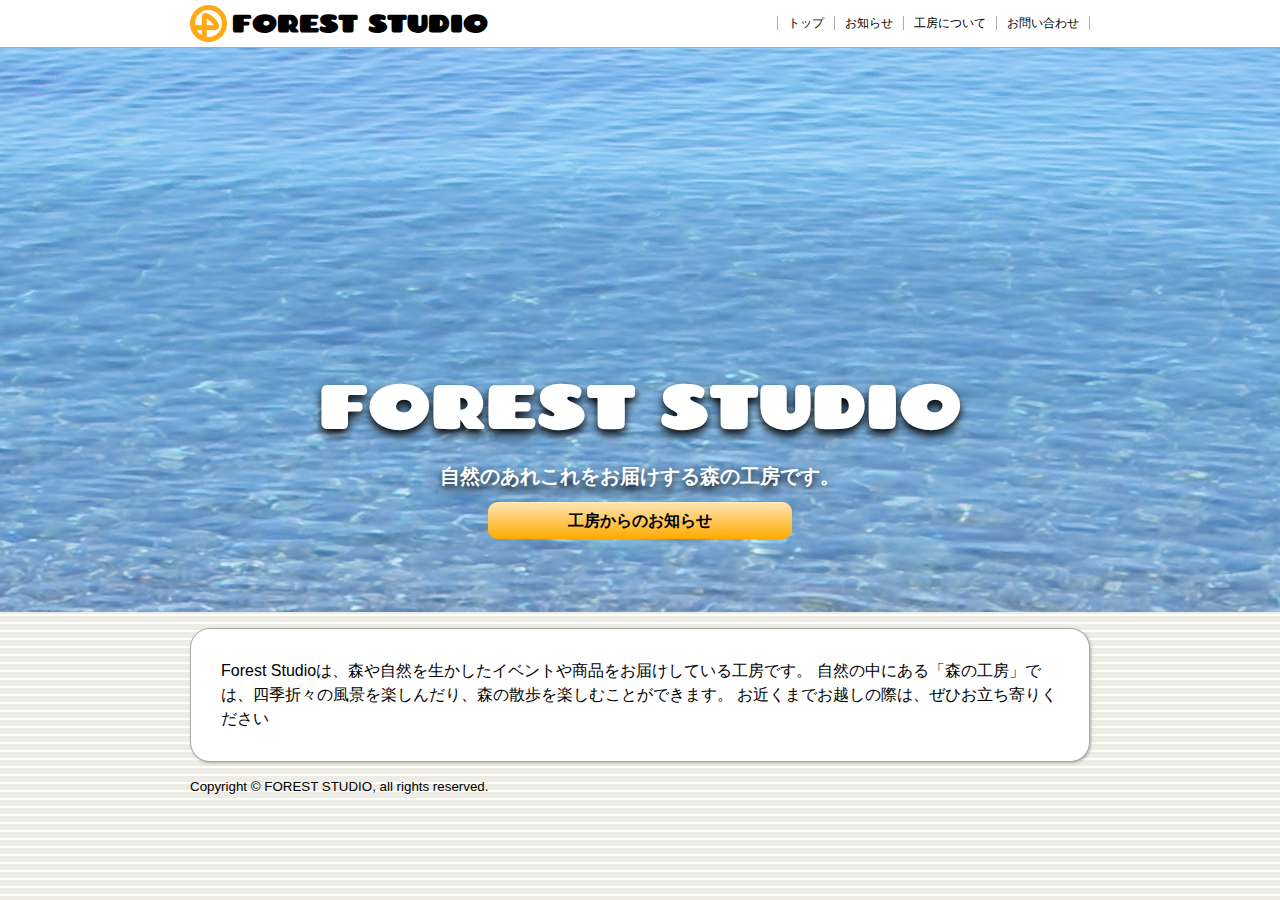
<file: index.html>
<!DOCTYPE html>
<html>
    <head>
        <meta charset="utf-8">
        <title>FOREST STUDIO</title>
        <link rel="stylesheet" href="style.css">
    </head>
    <body id="top">
        <header>
            <h1><a href="index.html"><img src="image/logo.png" alt="FOREST STUDIO">FOREST STUDIO</a></h1>
            <nav>
                <ul>
                    <li><a href="/index.html">トップ</a></li>
                    <li><a href="/news.html">お知らせ</a></li>
                    <li><a href="/about.html">工房について</a></li>
                    <li><a href="/contact.html">お問い合わせ</a></li>
                </ul>
            </nav>
        </header>
        <section>
            <div id="photo">
            <h1>FOREST STUDIO</h1>
                <p>
                    自然のあれこれをお届けする森の工房です。
                </p>
                <a href="news.html">工房からのお知らせ</a>
            </div>
            <p id="message">
                Forest Studioは、森や自然を生かしたイベントや商品をお届けしている工房です。
                自然の中にある「森の工房」では、四季折々の風景を楽しんだり、森の散歩を楽しむことができます。
                お近くまでお越しの際は、ぜひお立ち寄りください
            </p>
        </section>
        <Footer>
            <small>
                Copyright &copy; FOREST STUDIO, all rights reserved.
            </small>
        </Footer>
    </body>
</html>
</file>
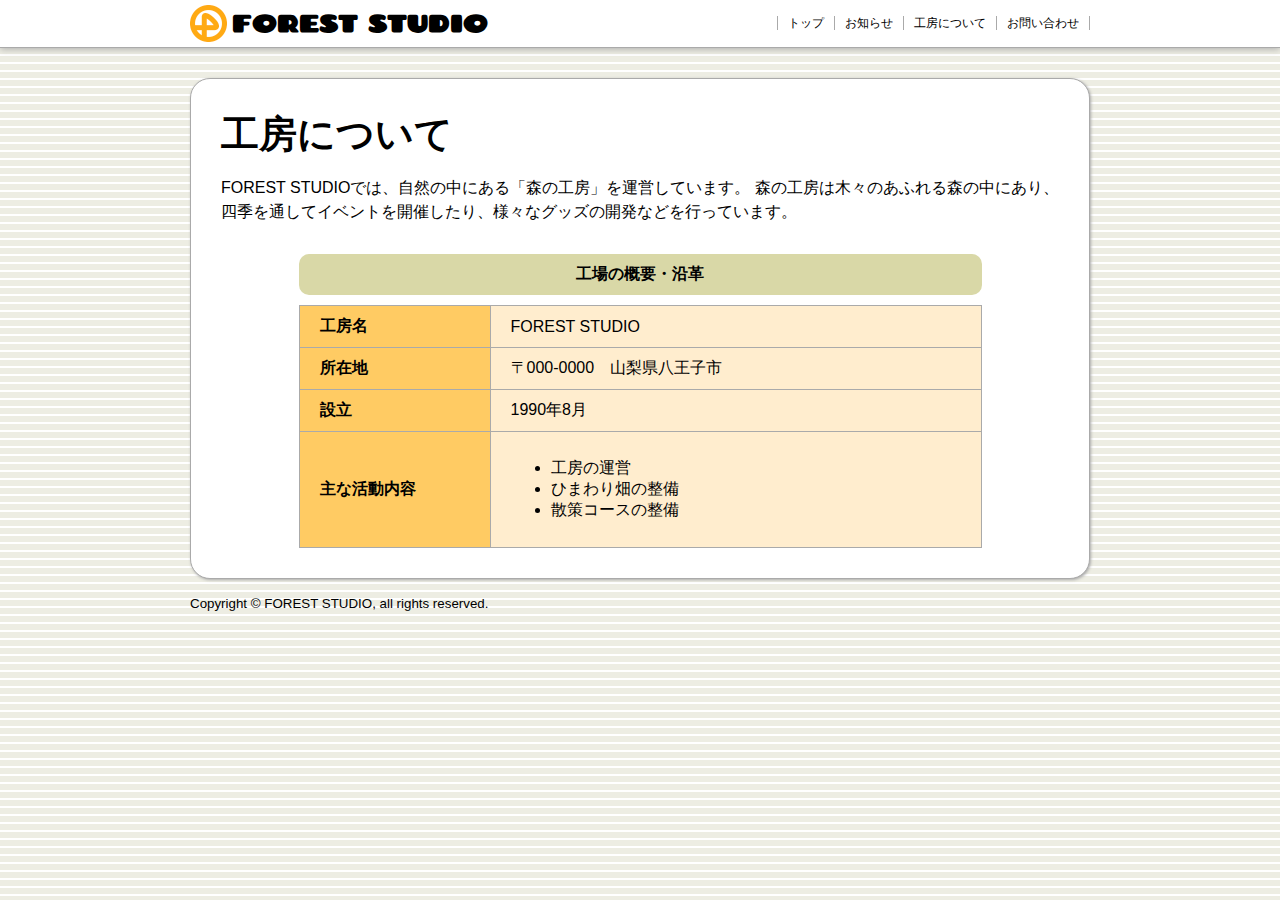
<file: about.html>
<!DOCTYPE html>
<html>
    <head>
        <meta charset="utf-8">
        <title>工場について - FOREST STUDIO</title>
        <link rel="stylesheet" href="style.css">
    </head>
    <body id="about">
        <header>
            <h1><a href="index.html"><img src="image/logo.png" alt="FOREST STUDIO">FOREST STUDIO</a></h1>
            <nav>
                <ul>
                    <li><a href="/index.html">トップ</a></li>
                    <li><a href="/news.html">お知らせ</a></li>
                    <li><a href="/about.html">工房について</a></li>
                    <li><a href="/contact.html">お問い合わせ</a></li>
                </ul>
            </nav>
        </header>
        <article>
            <h1>工房について</h1>
            <p>
                FOREST STUDIOでは、自然の中にある「森の工房」を運営しています。
                森の工房は木々のあふれる森の中にあり、四季を通してイベントを開催したり、様々なグッズの開発などを行っています。
            </p>
            <table>
                <caption>工場の概要・沿革</caption>
                <tr>
                    <th>工房名</th>
                    <td>FOREST STUDIO</td>
                </tr>
                <tr>
                    <th>所在地</th>
                    <td>〒000-0000　山梨県八王子市</td>
                </tr>
                <tr>
                    <th>設立</th>
                    <td><time datetime="1990-08">1990年8月</time></td>
                </tr>
                <tr>
                    <th>主な活動内容</th>
                    <td>
                        <ul>
                            <li>工房の運営</li>
                            <li>ひまわり畑の整備</li>
                            <li>散策コースの整備</li>
                        </ul>
                    </td>
                </tr>
            </table>
        </article>
        <Footer>
            <small>
                Copyright &copy; FOREST STUDIO, all rights reserved.
            </small>
        </Footer>
    </body>
</html>
</file>
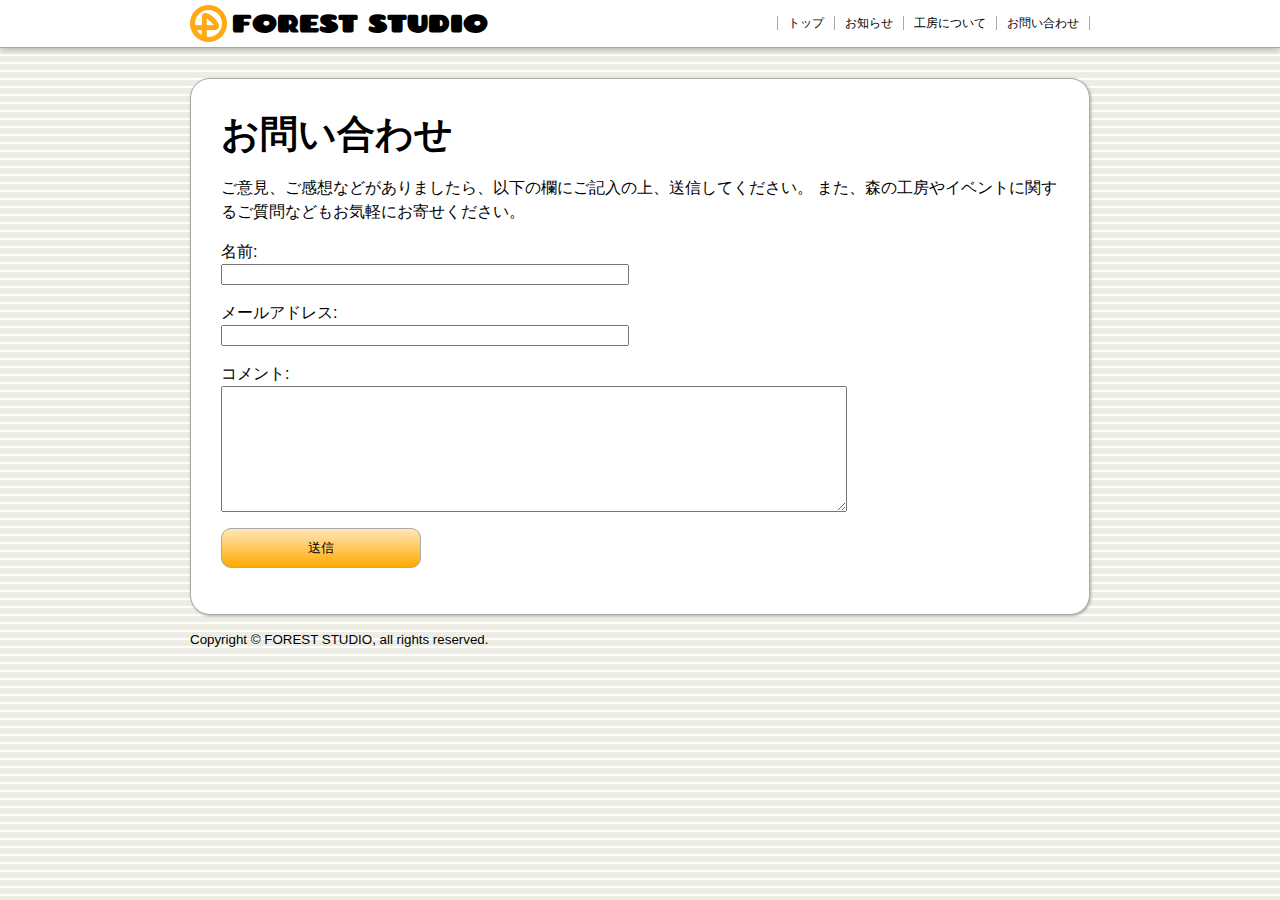
<file: contact.html>
<!DOCTYPE html>
<html>
    <head>
        <meta charset="utf-8">
        <title>お問い合わせ - FOREST STUDIO</title>
        <link rel="stylesheet" href="style.css">
    </head>
    <body id="contact">
        <header>
            <h1><a href="index.html"><img src="image/logo.png" alt="FOREST STUDIO">FOREST STUDIO</a></h1>
            <nav>
                <ul>
                    <li><a href="/index.html">トップ</a></li>
                    <li><a href="/news.html">お知らせ</a></li>
                    <li><a href="/about.html">工房について</a></li>
                    <li><a href="/contact.html">お問い合わせ</a></li>
                </ul>
            </nav>
        </header>
        <article>
            <h1>お問い合わせ</h1>
            <p>
                ご意見、ご感想などがありましたら、以下の欄にご記入の上、送信してください。
                また、森の工房やイベントに関するご質問などもお気軽にお寄せください。
            </p>
            <form>
                <p>
                    <label>
                        名前: <input type="text" name="username">
                    </label>
                </p>
                <p>
                    <label>
                        メールアドレス: <input type="email" name="usermail">
                    </label>
                </p>
                <p>
                    <label>
                        コメント: <textarea name="usercomment"></textarea>
                    </label>
                </p>
                <p>
                    <input type="submit" value="送信">
                </p>
            </form>
        </article>
        <Footer>
            <small>
                Copyright &copy; FOREST STUDIO, all rights reserved.
            </small>
        </Footer>
    </body>
</html>
</file>
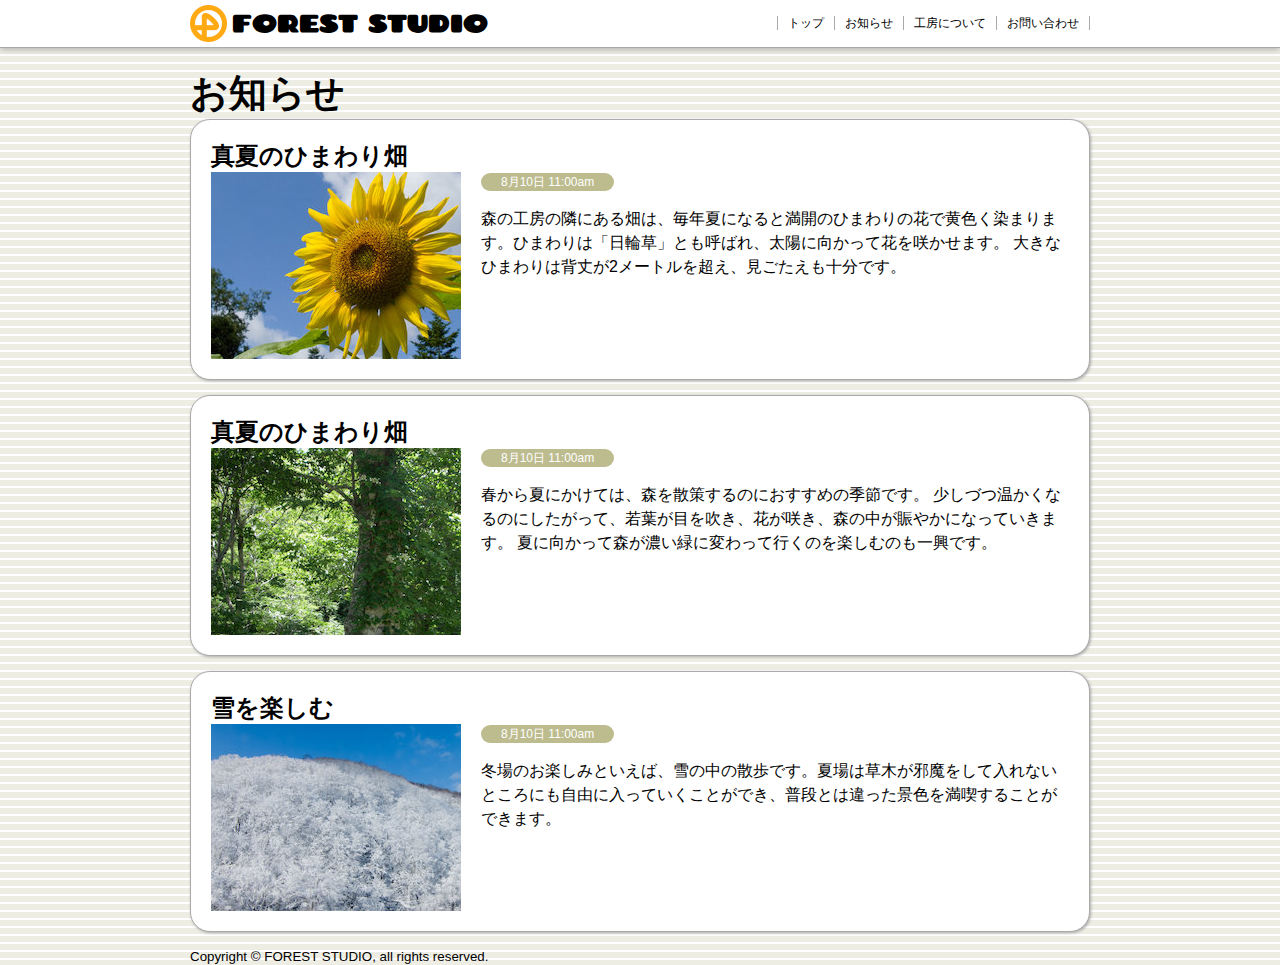
<file: news.html>
<!DOCTYPE html>
<html>
    <head>
        <meta charset="utf-8">
        <title>お知らせ - FOREST STUDIO</title>
        <link rel="stylesheet" href="style.css">
    </head>
    <body id="posts">
        <header>
            <h1><a href="index.html"><img src="image/logo.png" alt="FOREST STUDIO">FOREST STUDIO</a></h1>
            <nav>
                <ul>
                    <li><a href="/index.html">トップ</a></li>
                    <li><a href="/news.html">お知らせ</a></li>
                    <li><a href="/about.html">工房について</a></li>
                    <li><a href="/contact.html">お問い合わせ</a></li>
                </ul>
            </nav>
        </header>
        <section>
          <h1>お知らせ</h1>
          <article>
            <a href="news01.html">
              <h1>真夏のひまわり畑</h1>
              <time datetime="2013-08-10T11:10">8月10日 11:00am</time>
              <img src="image/sunflower-thumb.jpg">
              <p>
                森の工房の隣にある畑は、毎年夏になると満開のひまわりの花で黄色く染まります。ひまわりは「日輪草」とも呼ばれ、太陽に向かって花を咲かせます。
                大きなひまわりは背丈が2メートルを超え、見ごたえも十分です。
              </p>
            </a>
          </article>
          <article>
            <a href="news02.html">
              <h1>真夏のひまわり畑</h1>
              <time datetime="2013-08-10T11:10">8月10日 11:00am</time>
              <img src="image/forest-thumb.jpg">
              <p>
                春から夏にかけては、森を散策するのにおすすめの季節です。
                少しづつ温かくなるのにしたがって、若葉が目を吹き、花が咲き、森の中が賑やかになっていきます。
                夏に向かって森が濃い緑に変わって行くのを楽しむのも一興です。
              </p>
            </a>
          </article>
          <article>
            <a href="news03.html">
              <h1>雪を楽しむ</h1>
              <time datetime="2013-08-10T11:10">8月10日 11:00am</time>
              <img src="image/winter-thumb.jpg">
              <p>
                冬場のお楽しみといえば、雪の中の散歩です。夏場は草木が邪魔をして入れないところにも自由に入っていくことができ、普段とは違った景色を満喫することができます。
              </p>
            </a>
          </article>
        </section>
        <Footer>
            <small>
                Copyright &copy; FOREST STUDIO, all rights reserved.
            </small>
        </Footer>
    </body>
</html>
</file>
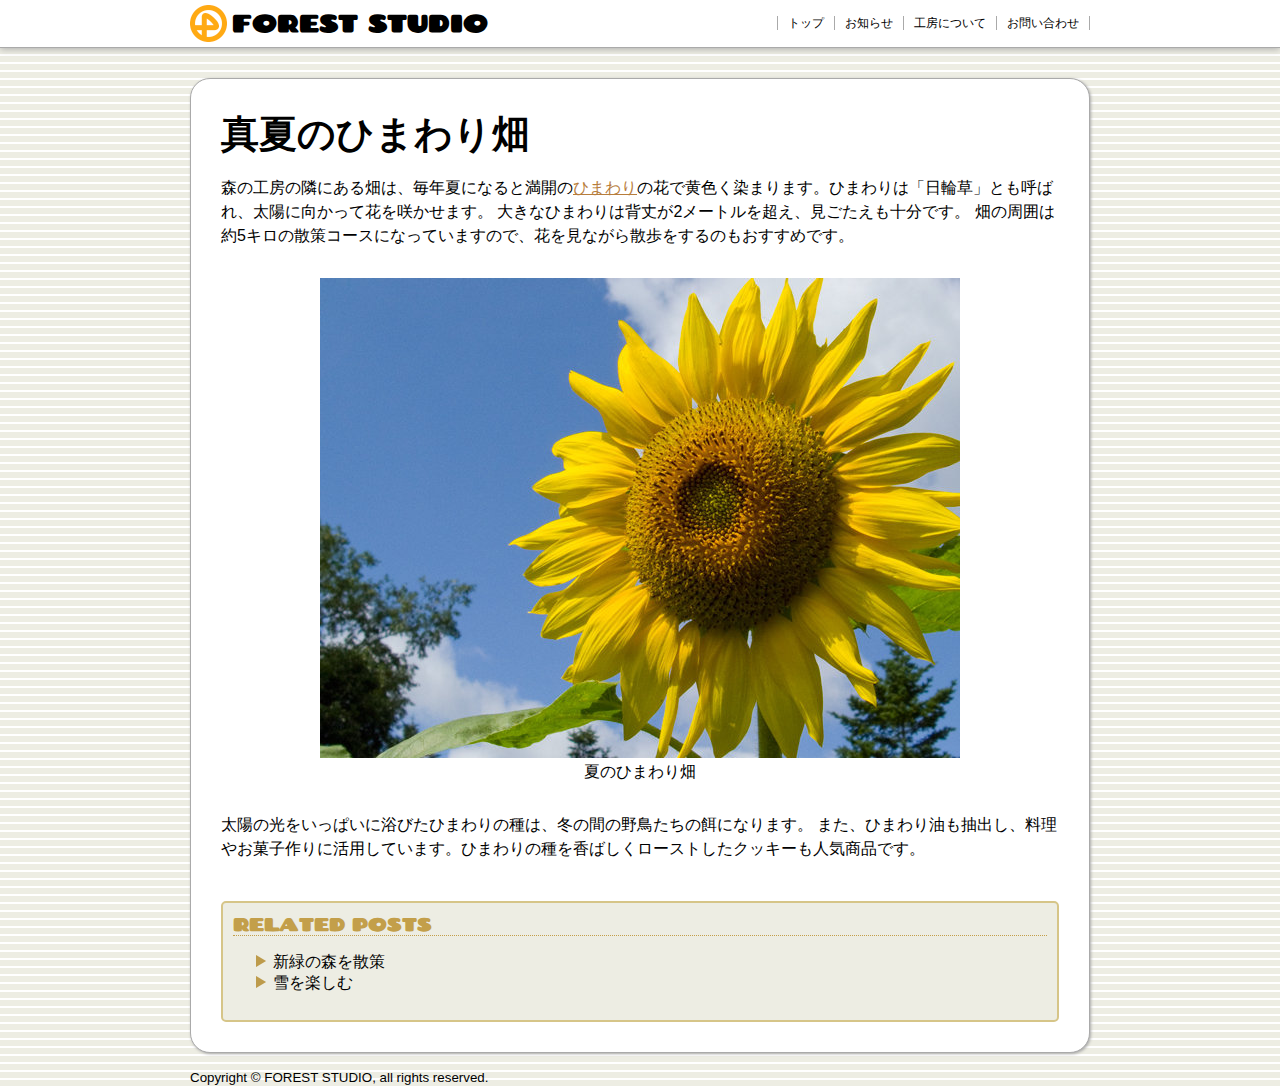
<file: news01.html>
<!DOCTYPE html>
<html>
    <head>
        <meta charset="utf-8">
        <title>真夏のひまわり畑 - FOREST STUDIO</title>
        <link rel="stylesheet" href="style.css">
    </head>
    <body>
        <header>
            <h1><a href="index.html"><img src="image/logo.png" alt="FOREST STUDIO">FOREST STUDIO</a></h1>
            <nav>
                <ul>
                    <li><a href="/index.html">トップ</a></li>
                    <li><a href="/news.html">お知らせ</a></li>
                    <li><a href="/about.html">工房について</a></li>
                    <li><a href="/contact.html">お問い合わせ</a></li>
                </ul>
            </nav>
        </header>
        <article>
            <h1>真夏のひまわり畑</h1>
            <p>
                森の工房の隣にある畑は、毎年夏になると満開の<a href="https://ja.wikipedia.org/wiki/%E3%83%92%E3%83%9E%E3%83%AF%E3%83%AA">ひまわり</a>の花で黄色く染まります。ひまわりは「日輪草」とも呼ばれ、太陽に向かって花を咲かせます。
                大きなひまわりは背丈が2メートルを超え、見ごたえも十分です。
                畑の周囲は約5キロの散策コースになっていますので、花を見ながら散歩をするのもおすすめです。
            </p>
            <figure class="photo-center">
                <img src="image/sunflower.jpg" alt="青空とのコントラストで黄色いひまわりがまぶしく輝いています">
                <figcaption>夏のひまわり畑</figcaption>
            </figure>
            <p>
                太陽の光をいっぱいに浴びたひまわりの種は、冬の間の野鳥たちの餌になります。
                また、ひまわり油も抽出し、料理やお菓子作りに活用しています。ひまわりの種を香ばしくローストしたクッキーも人気商品です。
            </p>
            <aside>
                <h1>RELATED POSTS</h1>
                <ul>
                    <li><a href="/news02.html">新緑の森を散策</a></li>
                    <li><a href="/news03.html">雪を楽しむ</a></li>
                </ul>
            </aside>
        </article>
        <Footer>
            <small>
                Copyright &copy; FOREST STUDIO, all rights reserved.
            </small>
        </Footer>
    </body>
</html>
</file>
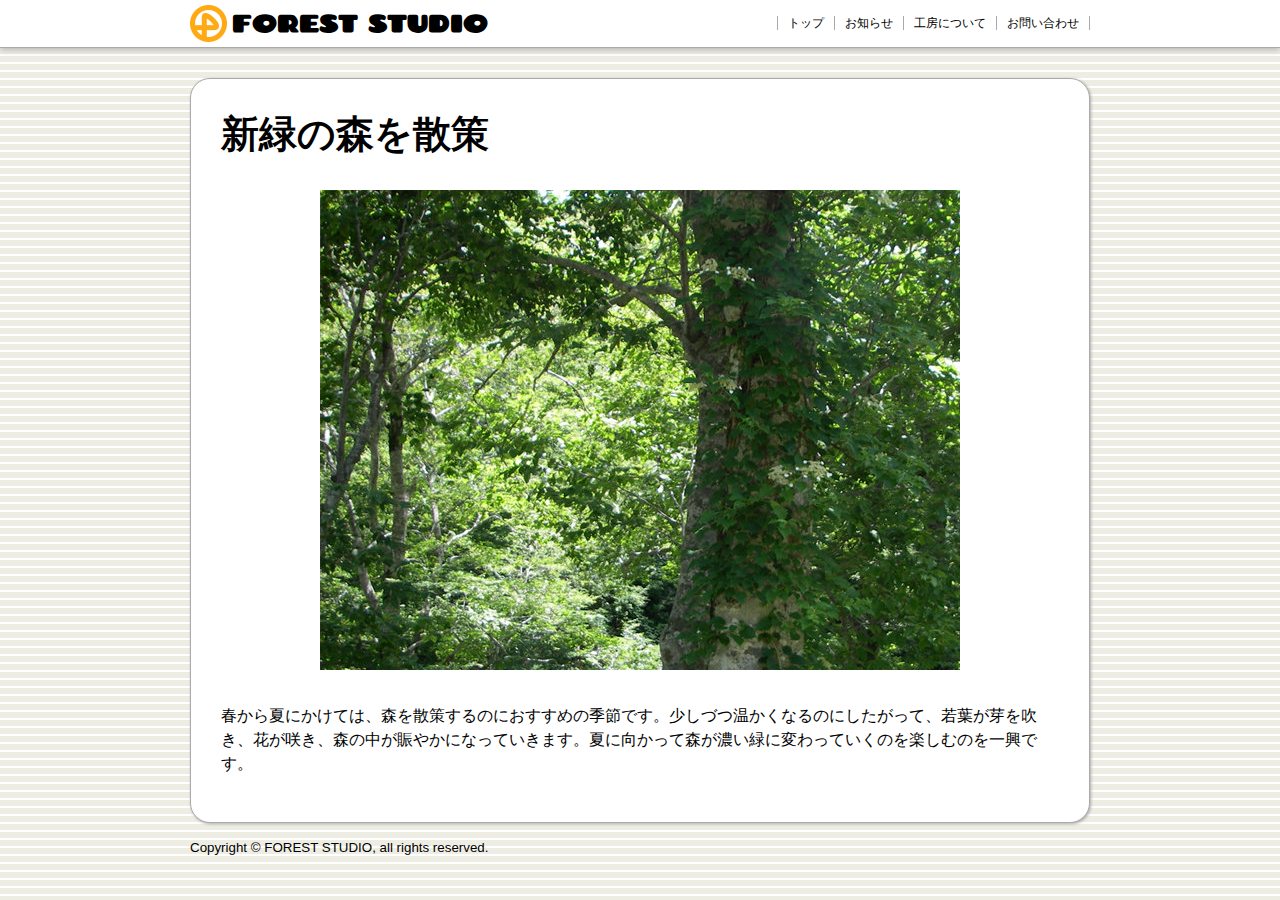
<file: news02.html>
<!DOCTYPE html>
<html>
    <head>
        <meta charset="utf-8">
        <title>新緑の森を散策 - FOREST STUDIO</title>
        <link rel="stylesheet" href="style.css">
    </head>
    <body>
        <header>
            <h1><a href="index.html"><img src="image/logo.png" alt="FOREST STUDIO">FOREST STUDIO</a></h1>
            <nav>
                <ul>
                    <li><a href="/index.html">トップ</a></li>
                    <li><a href="/news.html">お知らせ</a></li>
                    <li><a href="/about.html">工房について</a></li>
                    <li><a href="/contact.html">お問い合わせ</a></li>
                </ul>
            </nav>
        </header>
        <article>
            <h1>新緑の森を散策</h1>
            <figure class="photo-center">
                <img src="image/forest.jpg" alt="新緑の森の中は葉が生い茂り、木漏れ日を受けてまぶしく輝いています。">
            </figure>
            <p>
                春から夏にかけては、森を散策するのにおすすめの季節です。少しづつ温かくなるのにしたがって、若葉が芽を吹き、花が咲き、森の中が賑やかになっていきます。夏に向かって森が濃い緑に変わっていくのを楽しむのを一興です。
            </p>
        </article>
        <Footer>
            <small>
                Copyright &copy; FOREST STUDIO, all rights reserved.
            </small>
        </Footer>
    </body>
</html>
</file>
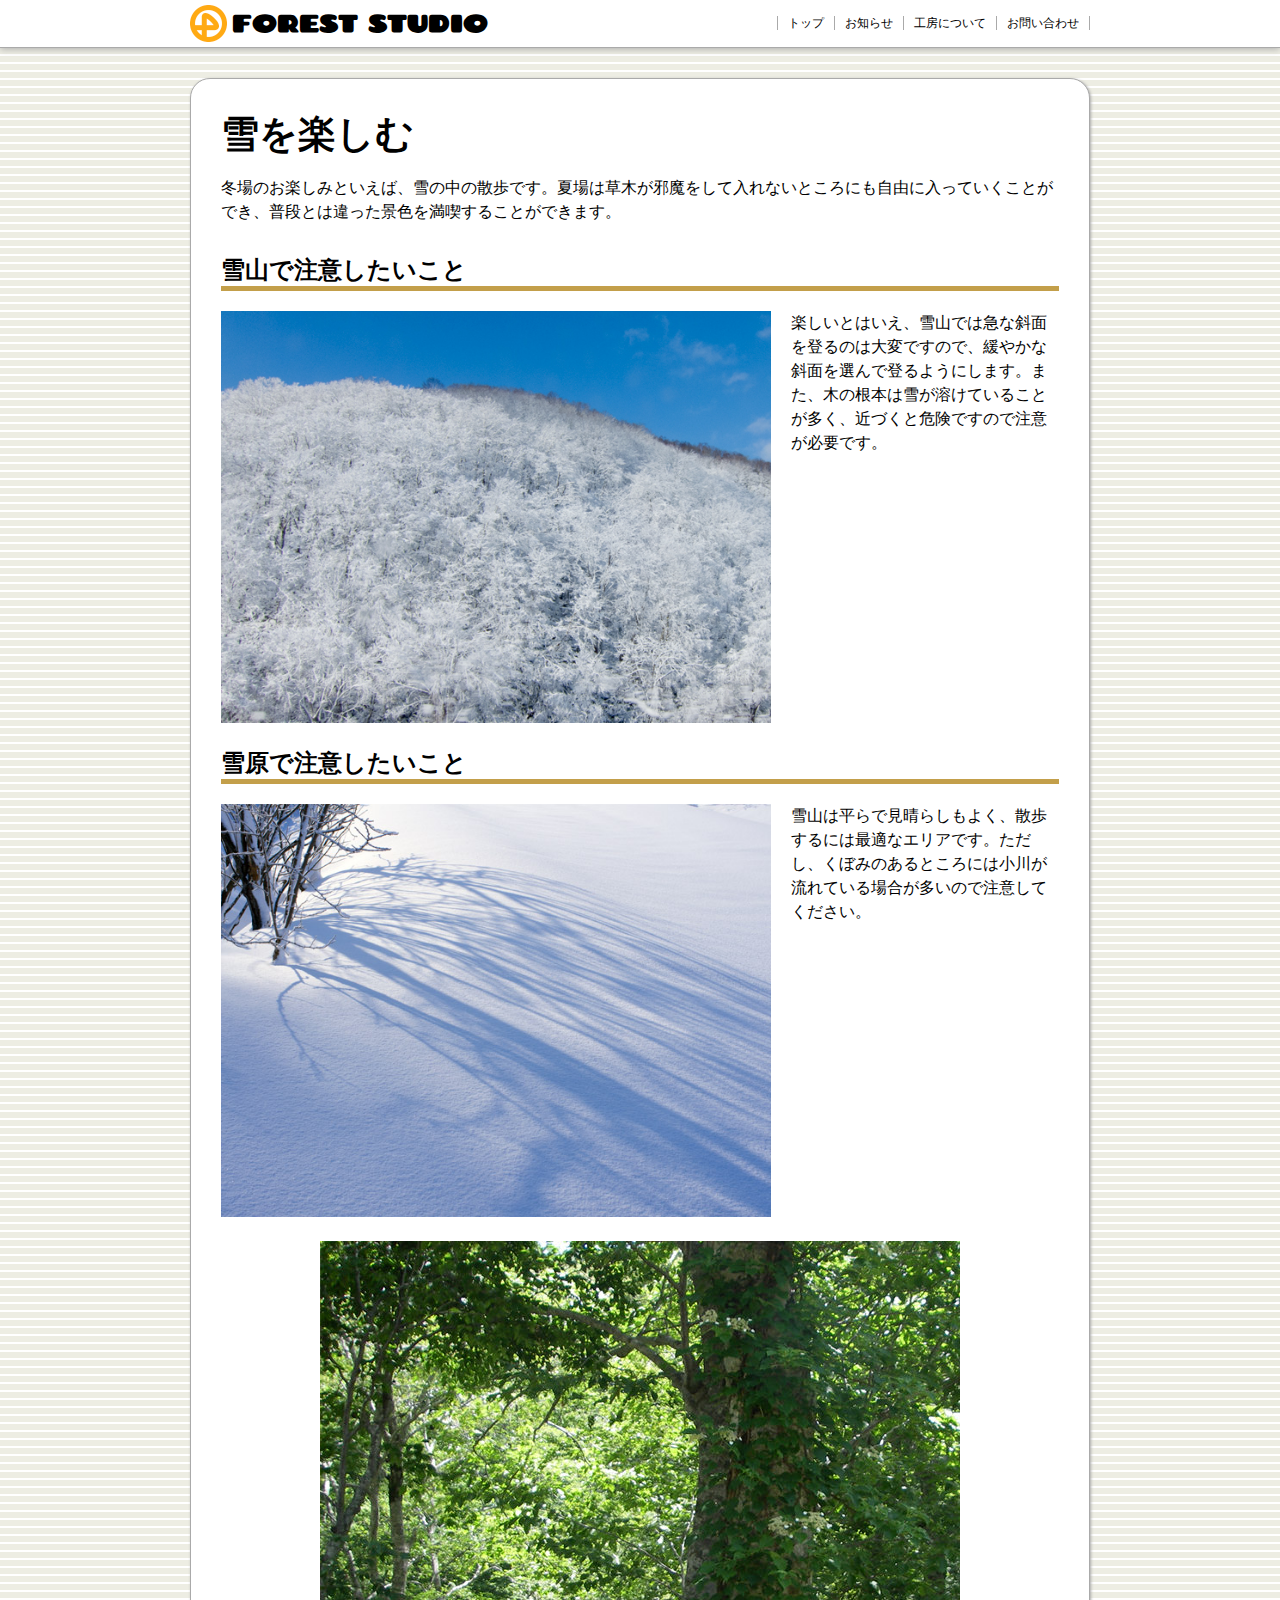
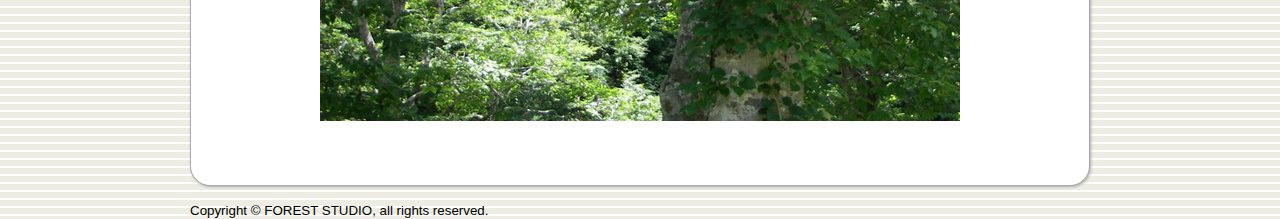
<file: news03.html>
<!DOCTYPE html>
<html>
    <head>
        <meta charset="utf-8">
        <title>雪を楽しむ - FOREST STUDIO</title>
        <link rel="stylesheet" href="style.css">
    </head>
    <body>
        <header>
            <h1><a href="index.html"><img src="image/logo.png" alt="FOREST STUDIO">FOREST STUDIO</a></h1>
            <nav>
                <ul>
                    <li><a href="/index.html">トップ</a></li>
                    <li><a href="/news.html">お知らせ</a></li>
                    <li><a href="/about.html">工房について</a></li>
                    <li><a href="/contact.html">お問い合わせ</a></li>
                </ul>
            </nav>

        </header>
        <article>
            <h1>雪を楽しむ</h1>
            <p>
                冬場のお楽しみといえば、雪の中の散歩です。夏場は草木が邪魔をして入れないところにも自由に入っていくことができ、普段とは違った景色を満喫することができます。
            </p>
            <h2>雪山で注意したいこと</h2>
            <figure class="photo-left">
                <img src="image/winter.jpg" alt="山の木々は樹氷で真っ白になります">
            </figure>
            <p>
                楽しいとはいえ、雪山では急な斜面を登るのは大変ですので、緩やかな斜面を選んで登るようにします。また、木の根本は雪が溶けていることが多く、近づくと危険ですので注意が必要です。
            </p>
            <h2>雪原で注意したいこと</h2>
            <figure class="photo-left">
                <img src="image/snow.jpg" alt="白い雪原の上には木の影が面白い模様を描きます。">
            </figure>
            <p>
                雪山は平らで見晴らしもよく、散歩するには最適なエリアです。ただし、くぼみのあるところには小川が流れている場合が多いので注意してください。
            </p>
            <figure class="photo-center">
                <img src="image/forest.jpg" alt="新緑の森の中は葉が生い茂り、木漏れ日を受けてまぶしく輝いています。">
            </figure>
        </article>
        <Footer>
            <small>
                Copyright &copy; FOREST STUDIO, all rights reserved.
            </small>
        </Footer>
    </body>
</html>
</file>
<file: style.css>
@import url(http://fonts.googleapis.com/css?family=Chango);

html{
  overflow-y: scroll;
}
body{
  font-family: 'メイリオ', 'Hiragino Kaku Gothic Pro', sans-serif;
  background-color: #edede3;
  margin: 0;
  background-image: url(image/back.png);
}

h1{
  font-size: 38px;
  margin-top: 0;
  margin-bottom: 0;
}

h2{
  clear: both;
  border-bottom: solid 5px #c39f4a;
  margin-top: 30px;
}

a{
  color: #b77d3c;
}

a:hover{
  color: #ff8800;
}

a img{
  border: none;
}

p{
  line-height: 1.5;
}

header{
  background-color: #ffffff;
  border-bottom: solid 1px #aaaaaa;
  margin-bottom: 30px;
  -webkit-box-shadow: 0 1px 7px #aaaaaa;
  box-shadow: 0 1px 7px #aaaaaa;
  padding: 5px;
}

header h1{
  font-family: 'Chango', cursive;
  font-size: 24px;
  width: 900px;
  margin-left: auto;
  margin-right: auto;
}

header h1 img{
  vertical-align: -10px;
  margin-right: 5px;
}

header h1 a{
  text-decoration: none;
  color: #000000;
}

header h1 a:hover{
  color: #000000;
}

article, #message{
  background-color: #ffffff;
  width: 900px;
  margin-left: auto;
  margin-right: auto;
  border: solid 1px #aaaaaa;
  padding: 30px;
  -webkit-box-sizing: border-box;
  -moz-box-sizing: border-box;
  box-sizing: border-box;
  margin-bottom: 15px;
  -webkit-box-shadow: 1px 1px 3px #aaaaaa;
  box-shadow: 1px 1px 3px #aaaaaa;
  border-radius: 20px;
  overflow: hidden;
}

footer{
  width: 900px;
  margin-left: auto;
  margin-right: auto;
  clear: both;
}

figure.photo-center{
  text-align: center;
  margin-top: 30px;
  margin-bottom: 30px;
}

figure.photo-left{
  margin: 0;
  margin-right: 20px;
  margin-bottom: 20px;
  float: left;
  text-align: center;
}

figure.photo-left img{
  width: 550px;
}

figure.photo-right{
  margin: 0;
  margin-left: 20px;
  float: right;
  text-align: center;
}

figure.photo-right img{
  width: 550px;
}

aside{
  border: solid 2px #d6c588;
  border-radius: 5px;
  padding: 10px;
  background-color: #edede3;
  margin-top: 40px;
}

aside h1{
  font-family: 'Chango', cursive;
  font-size: 18px;
  color: #c39f4a;
  border-bottom: dotted 1px #c39f4a;
}

aside ul{
  list-style-image: url(image/listmark.png)
}

aside a{
  color: #000000;
  text-decoration: none
}

nav ul{
  list-style-type: none;
  margin-top: 0;
  margin-bottom: 0;
  padding-left: 0;
  font-size: 0;
}

nav li{
  display: inline;
  font-size: 12px;
  border-right: solid 1px #aaaaaa;
  padding-left: 10px;
  padding-right: 10px;
}

nav li:first-child{
  border-left: solid 1px #aaaaaa;
}

nav {
  width: 900px;
  margin-left: auto;
  margin-right: auto;
  text-align: right;
  margin-top: -27px;
  margin-bottom: 10px;
}

nav a{
  color: #000000;
  text-decoration: none;
}

#posts article img{
  float: left;
  margin-right: 20px;
}

#posts article h1{
  font-size: 24px;
}

#posts section{
  width: 900px;
  margin-left: auto;
  margin-right: auto;
}

#posts header{
  margin-bottom: 20px;
}

#posts time{
  font-size: 12px;
  color: #ffffff;
  background-color: #bdbc8f;
  border-radius: 10px;
  padding: 2px 20px 2px 20px;
}

#posts article a{
  color: #000000;
  text-decoration: none;
  display: block;
  overflow: hidden;
  padding: 20px;
}

#posts article a:hover{
  background-color: #ffe792;
}

#posts article{
  padding: 0;
}

#top header{
  margin-bottom: 0;
}

#photo{
  background-image: url(image/photo.jpg);
  background-repeat: no-repeat;
  background-position: 50% 0;
  background-color: #3f8ad6;
  text-align: center;
  padding-top: 320px;
  padding-bottom: 80px;
}

#photo h1{
  color: #ffffff;
  font-size: 60px;
  font-family: 'Chango', cursive;
  text-shadow: 0 5px 10px #000000;
}

#photo p{
  color: #ffffff;
  font-size: 20px;
  font-weight: bold;
  text-shadow: 0 5px 10px #000000;
}

#photo a{
  background-color: #ffaa00;
  background-image: -webkit-gradient(
    linear,
    left top, left bottom,
    from(#ffe7b8),
    to(#ffaa00)
  );
  background-image: -webkit-linear-gradient(
    top,
    #ffe7b8 0%,
    #ffaa00 100%
  );
  background-image: linear-gradient(
    to bottom,
    #ffe7b8 0%,
    #ffaa00 100%
  );
  padding: 10px 80px;
  border-radius: 10px;
  color: #000000;
  font-weight: bold;
  text-decoration: none;
}

table, th, td{
  border: solid 1px #aaaaaa;
}

table{
  border-collapse: collapse;
  margin-left: auto;
  margin-right: auto;
  margin-top: 30px;
}

caption{
  font-weight: bold;
  background-color: #d9d8a7;
  border-radius: 10px;
  padding: 10px;
  margin-bottom: 10px;
}

th, td{
  padding: 10px 20px 10px 20px;
}

th{
  width: 150px;
  background-color: #ffcb63;
  text-align: left;
}

td{
  width: 450px;
  background-color: #ffedce;
}

input, textarea{
  display: block;
}

input{
  width: 400px;
}

input[type=submit]{
  width: 200px;
  background-color: #ffaa00;
  background-image: -webkit-gradient(
    linear,
    left top, left bottom,
    from(#ffe7b8),
    to(#ffaa00)
  );
  background-image: -webkit-linear-gradient(
    top,
    #ffe7b8 0%,
    #ffaa00 100%
  );
  background-image: linear-gradient(
    to bottom,
    #ffe7b8 0%,
    #ffaa00 100%
  );
  border: solid 1px #aaaaaa;
  border-radius: 10px;
  padding-top: 10px;
  padding-bottom: 10px
}

textarea{
  width: 620px;
  height: 120px;
}
</file>
